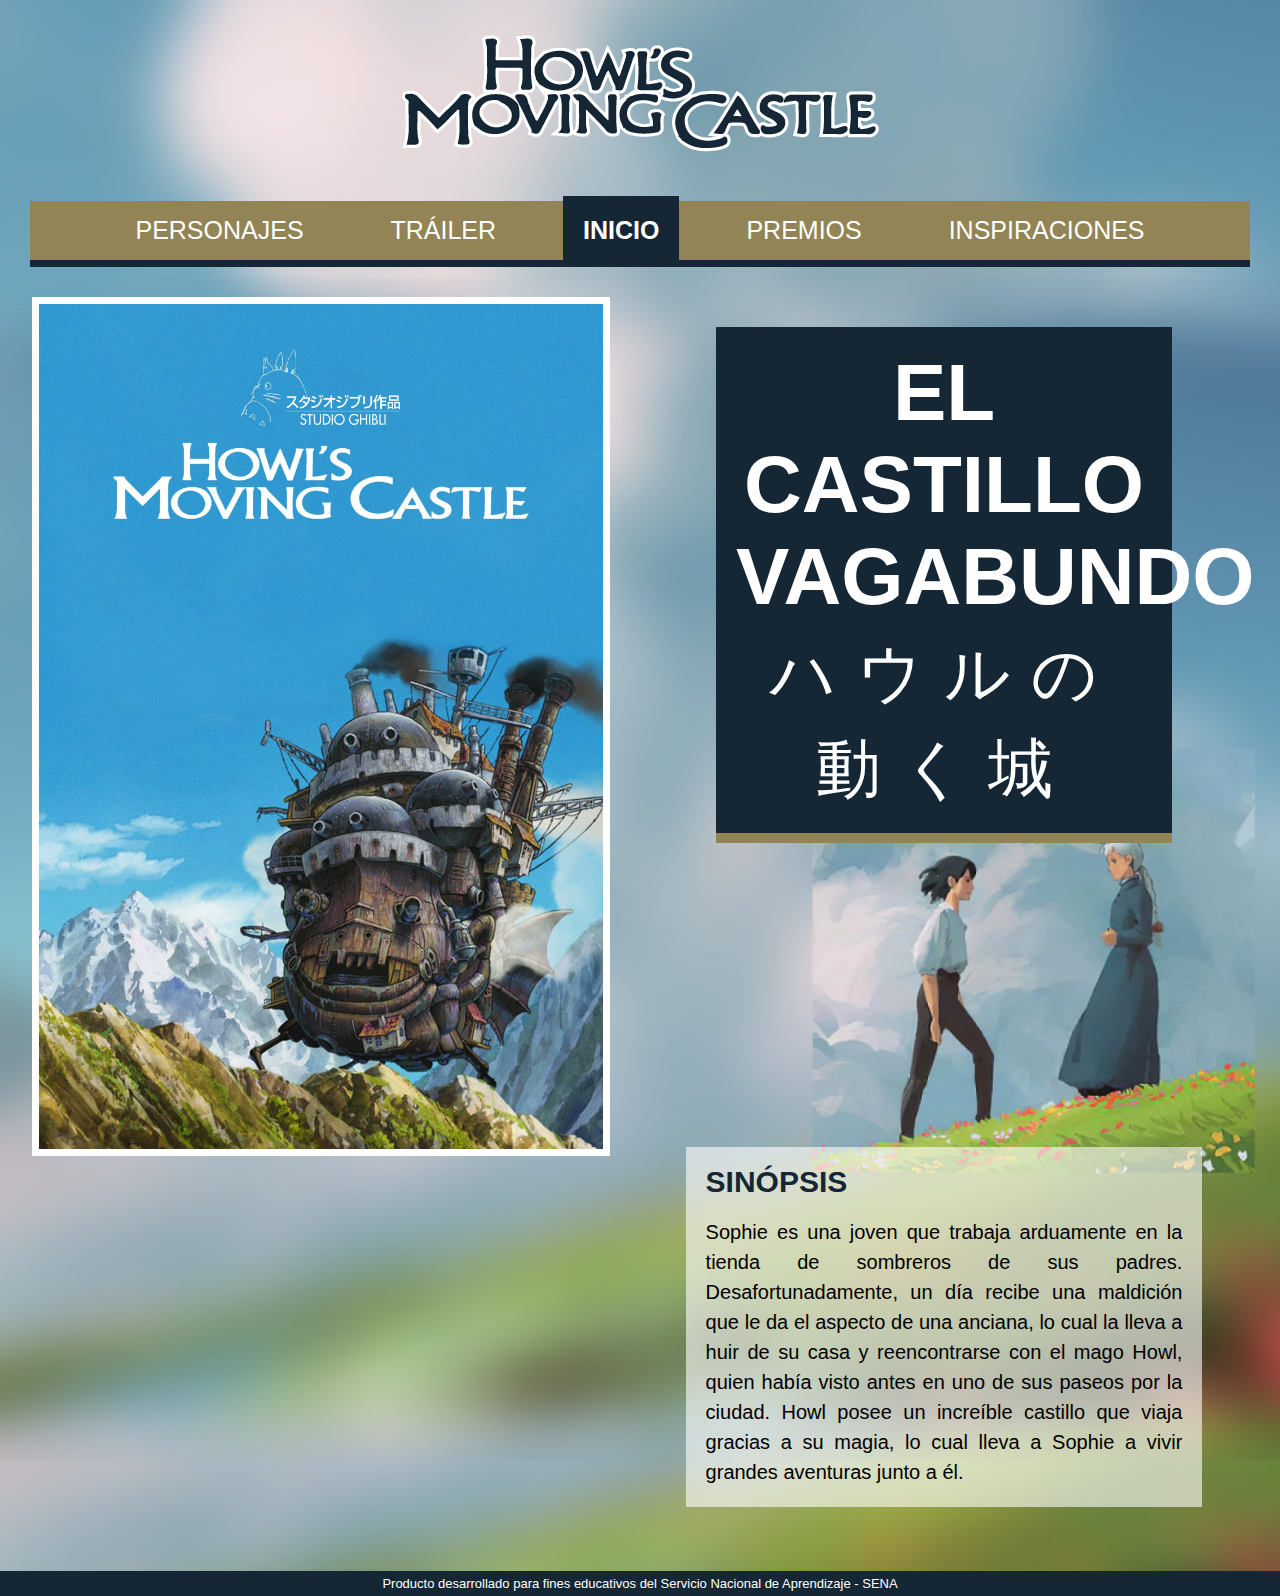
<file: index.html>
<!DOCTYPE html>
<html>
<head>
	<meta charset="utf-8">
	<meta name="viewport" content="width=device-width, initial-scale=1">
	<link rel="shortcut icon" type="image/ x-icon" href="img/favicon.ico">
	<link rel="stylesheet" type="text/css" href="css/estilos_index.css">
	<title>El Castillo Vagabundo</title>
	
</head>
<body>

	<div class="arriba">
			<img src="img/imgtitulo.png" alt="Titulo Howls Moving Castle">
		</div>

	<div class="header">

		

		<div class="menu">
			<a href="personajes.html">PERSONAJES</a>
			<a href="trailer.html">TRÁILER</a>
			<a href="index.html" class="inicio">INICIO</a>
			<a href="premios.html">PREMIOS</a>
			<a href="inspiraciones.html">INSPIRACIONES</a>		
		</div>


		<div id="contenido">
			<div class="banner">
				<img src="img/banner2.jpg" alt="Poster de la película Howls Moving Castle">

			</div><div class="derecha">
				<div class="titulo">
					<p>EL <br> CASTILLO VAGABUNDO <br>
					<span class="kanji">ハウルの動く城</span></p>
				</div>
				<div class="sinopsis">

					<h2>SINÓPSIS</h2>
					<p>Sophie es una joven que trabaja arduamente en la tienda de sombreros de sus padres. Desafortunadamente, un día recibe una maldición que le da el aspecto de una anciana, lo cual la lleva a huir de su casa y reencontrarse con el mago Howl, quien había visto antes en uno de sus paseos por la ciudad. Howl posee un increíble castillo que viaja gracias a su magia, lo cual lleva a Sophie a vivir grandes aventuras junto a él.  </p>
					
				</div>
			</div>
		</div>

	<div class="footer">
		<p>Producto desarrollado para fines educativos del Servicio Nacional de Aprendizaje - SENA</p>
	</div>

</body>
</html>
</file>
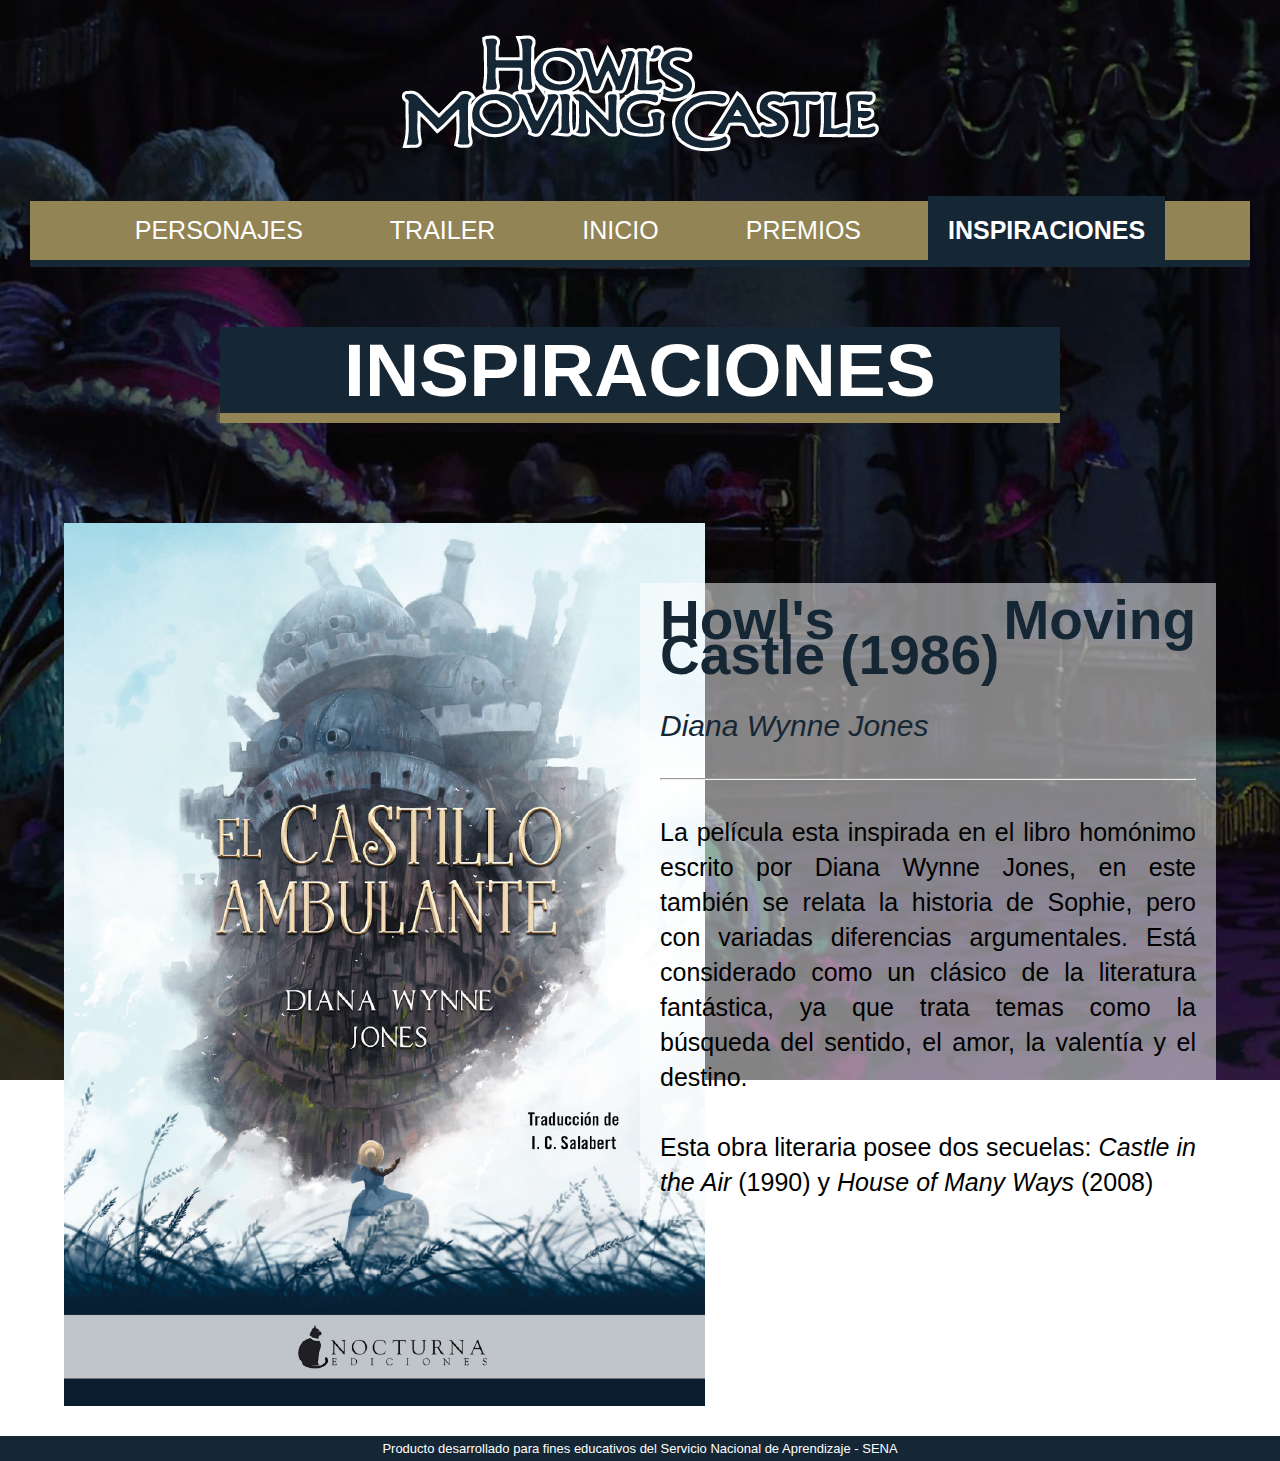
<file: inspiraciones.html>
<!DOCTYPE html>
<html>
<head>
	<meta charset="utf-8">
	<meta name="viewport" content="width=device-width, initial-scale=1">
	<link rel="shortcut icon" type="image/ x-icon" href="img/favicon.ico">
	<link rel="stylesheet" type="text/css" href="css/estilos_inspiraciones.css">

	<title>Inspiraciones</title>
</head>
<body>
	<div class="arriba">
			<img src="img/imgtitulo.png" alt="Titulo Howls Moving Castle">
		</div>


		<div class="menu">
			<a href="personajes.html">PERSONAJES</a>
			<a href="trailer.html">TRAILER</a>
			<a href="index.html">INICIO</a>
			<a href="premios.html">PREMIOS</a>
			<a href="inspiraciones.html"class="titulo">INSPIRACIONES</a>		
		</div>



		<div class="tituloinspiraciones">
			<h2>INSPIRACIONES</h2>
		</div>


		<div class="contenido">
			<div class="imglibro"><img src="img/libro.png"></div><div class="texto">
			<h3>Howl's Moving Castle (1986)</h3><br>
			<h4>Diana Wynne Jones</h4><br><hr><br>
			<p>La película esta inspirada en el libro homónimo escrito por Diana Wynne Jones, en este también se relata la historia de Sophie, pero con variadas diferencias argumentales. Está considerado como un clásico de la literatura fantástica, ya que trata temas como la búsqueda del sentido, el amor, la valentía y el destino. <br><br>
Esta obra literaria posee dos secuelas: <em>Castle in the Air</em> (1990) y <em>House of Many Ways</em> (2008)
</p>
			</div>
		</div>


		<div class="footer">
		<p>Producto desarrollado para fines educativos del Servicio Nacional de Aprendizaje - SENA</p>
	</div>


</body>
</html>
</file>
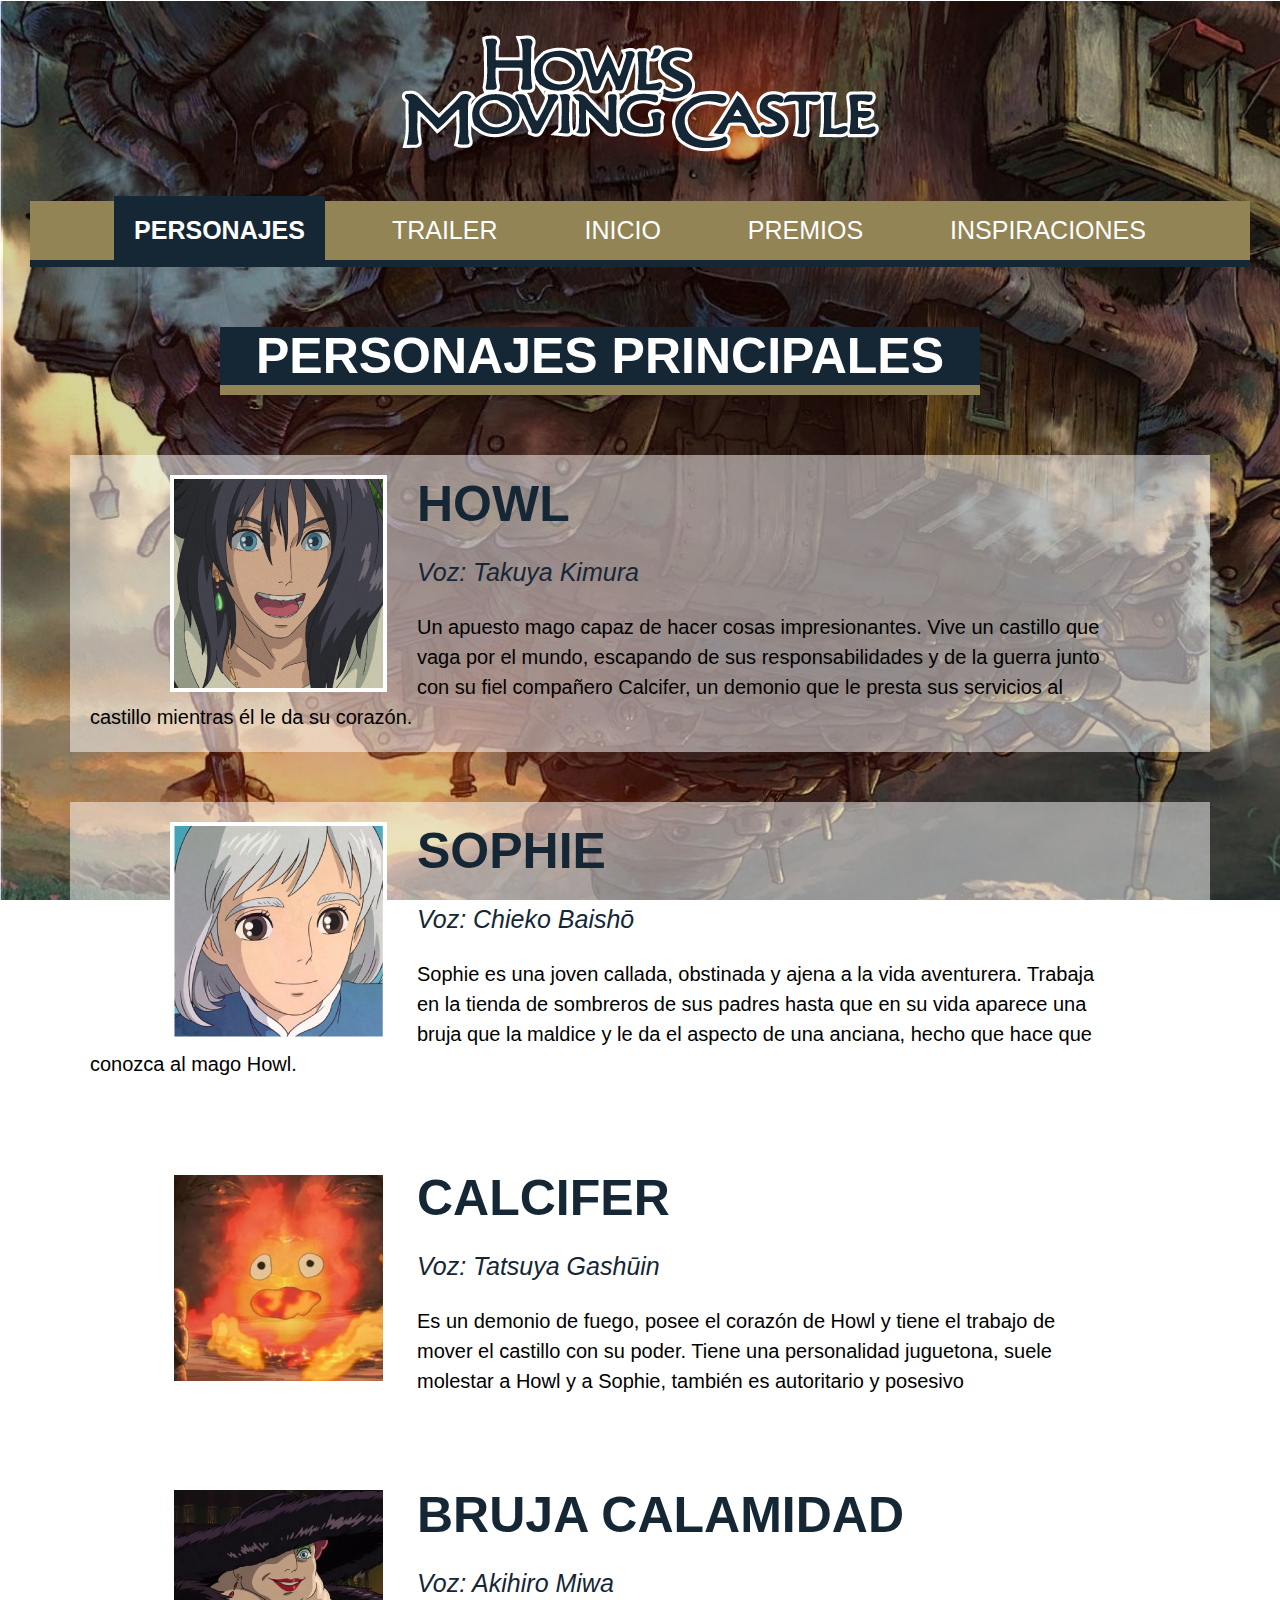
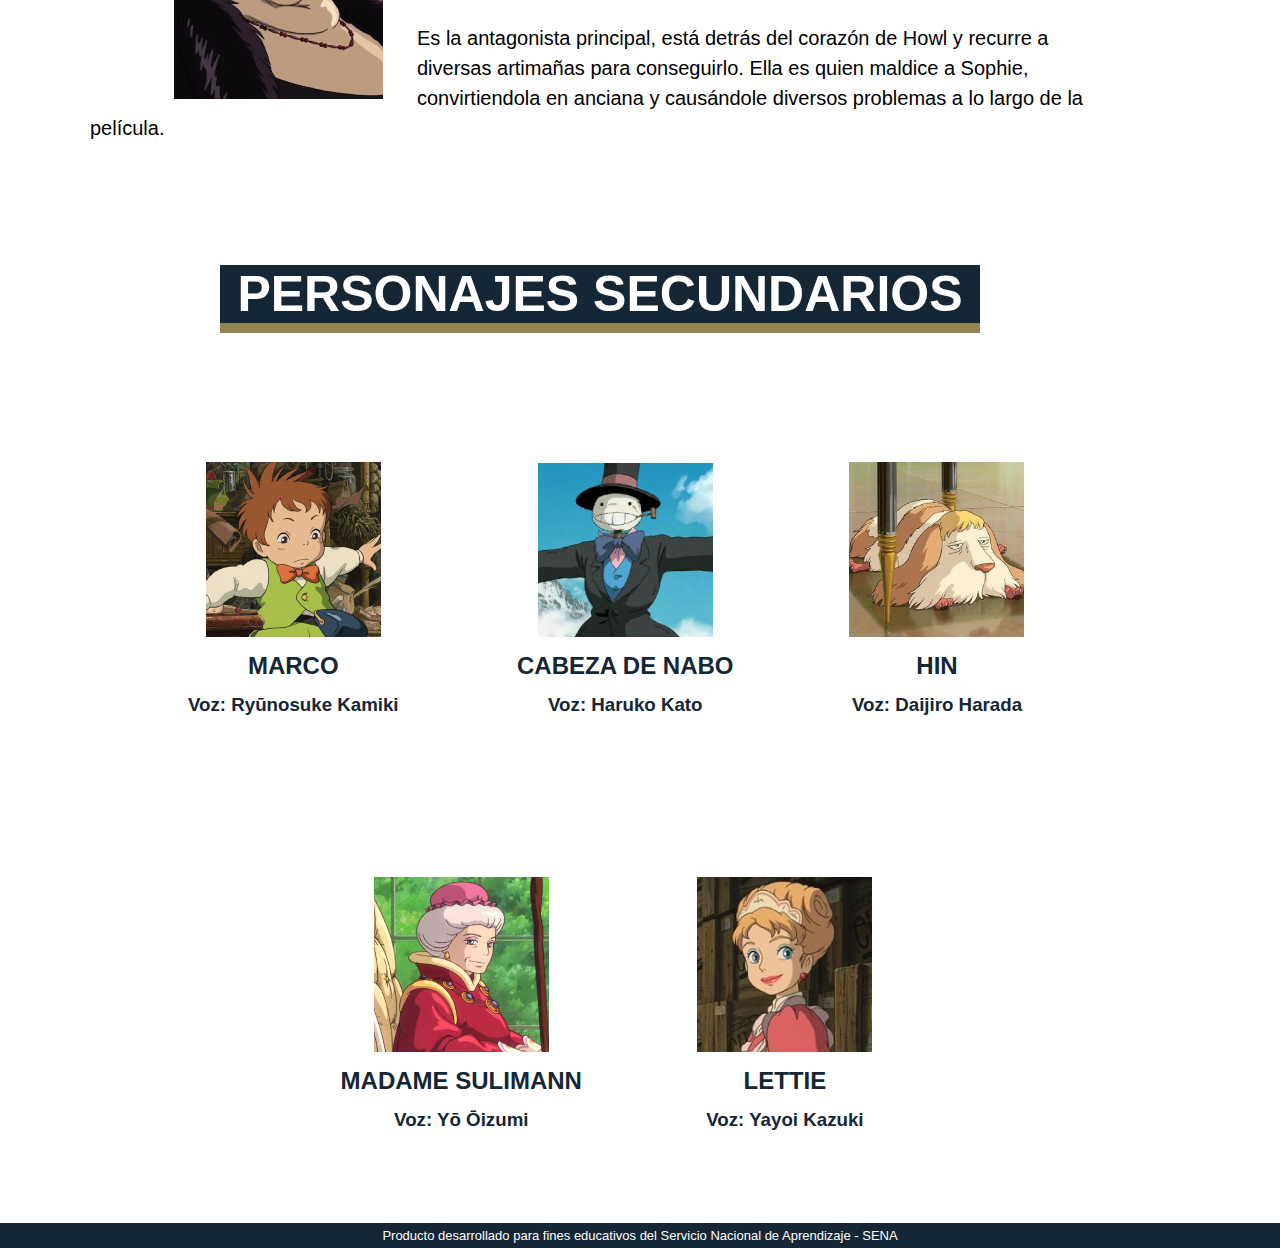
<file: personajes.html>
<!DOCTYPE html>
<html>
<head>
<meta charset="utf-8">
	<meta name="viewport" content="width=device-width, initial-scale=1">
	<link rel="shortcut icon" type="image/ x-icon" href="img/favicon.ico">
	<link rel="stylesheet" type="text/css" href="css/estilos_personajes.css">
	<title>Personajes</title>
</head>
<body>
	<div class="header">

		
		<div class="arriba">
			<img src="img/imgtitulo.png" alt="Titulo Howls Moving Castle">
		</div>


		<div class="menu">
			<a href="personajes.html" class="titulo">PERSONAJES</a>
			<a href="trailer.html">TRAILER</a>
			<a href="index.html">INICIO</a>
			<a href="premios.html">PREMIOS</a>
			<a href="inspiraciones.html">INSPIRACIONES</a>		
		</div>



		<div class="titulopersonajes">
			<h2>PERSONAJES PRINCIPALES</h2>
			
		</div>

		<div class="personaje">

		<img src="img/img_psj/howl.png" alt="Imagen del personaje Howl">
		<h2>HOWL</h2><br>
		<h3>Voz: Takuya Kimura</h3><br>
		<p>Un apuesto mago capaz de hacer cosas impresionantes. Vive un castillo que vaga por el mundo, escapando de sus responsabilidades y de la guerra junto con su fiel compañero Calcifer, un demonio que le presta sus servicios al castillo mientras él le da su corazón.  </p>

		</div>



		<div class="personaje">

		<img src="img/img_psj/sophie.png" alt="Imagen del personaje Sophie">
		<h2>SOPHIE</h2><br>
		<h3>Voz: Chieko Baishō</h3><br>
		<p>Sophie es una joven callada, obstinada y ajena a la vida aventurera. Trabaja en la tienda de sombreros de sus padres hasta que en su vida aparece una bruja que la maldice y le da el aspecto de una anciana, hecho que hace que conozca al mago Howl.</p>

		</div>



		<div class="personaje">

		<img src="img/img_psj/calcifer.png" alt="Imagen del personaje Calcifer">
		<h2>CALCIFER</h2><br>
		<h3>Voz: Tatsuya Gashūin</h3><br>
		<p>Es un demonio de fuego, posee el corazón de Howl y tiene el trabajo de mover el castillo con su poder. Tiene una personalidad juguetona, suele molestar a Howl y a Sophie, también es autoritario y posesivo                                        
		</p>

		</div>

		<div class="personaje">

		<img src="img/img_psj/bruja.png" alt="Imagen del personaje Bruja Calamidad">
		<h2>BRUJA CALAMIDAD</h2><br>
		<h3>Voz: Akihiro Miwa</h3><br>
		<p>Es la antagonista principal, está detrás del corazón de Howl y recurre a diversas artimañas para conseguirlo. Ella es quien maldice a Sophie, convirtiendola en anciana y causándole diversos problemas a lo largo de la película.</p>

		</div>

		<hr>

		<br>

		<div class="titulopersonajes">
			<h2>PERSONAJES SECUNDARIOS</h2>
			
		</div>


			<div class="secundarios">


		<div class="personaje2">
			<img src="img/img_psj/marco.png">
			<h2>MARCO</h2>
			<h3>Voz: Ryūnosuke Kamiki</h3>

		</div>

		<div class="personaje2">
			<img src="img/img_psj/nabo.png">
			<h2>CABEZA DE NABO</h2>
			<h3>Voz: Haruko Kato</h3>

		</div>

		<div class="personaje2">
			<img src="img/img_psj/hin.png">
			<h2>HIN</h2>
			<h3>Voz: Daijiro Harada</h3>

		</div>

		<div class="personaje2">
			<img src="img/img_psj/madame.png">
			<h2>MADAME SULIMANN</h2>
			<h3>Voz: Yō Ōizumi</h3>

		</div>
		<div class="personaje2">
			<img src="img/img_psj/lettie.png">
			<h2>LETTIE</h2>
			<h3>Voz: Yayoi Kazuki</h3>

		</div>

				
			</div>





	</div>

	<div class="footer">
		<p>Producto desarrollado para fines educativos del Servicio Nacional de Aprendizaje - SENA</p>
	</div>


</body>
</html>
</file>
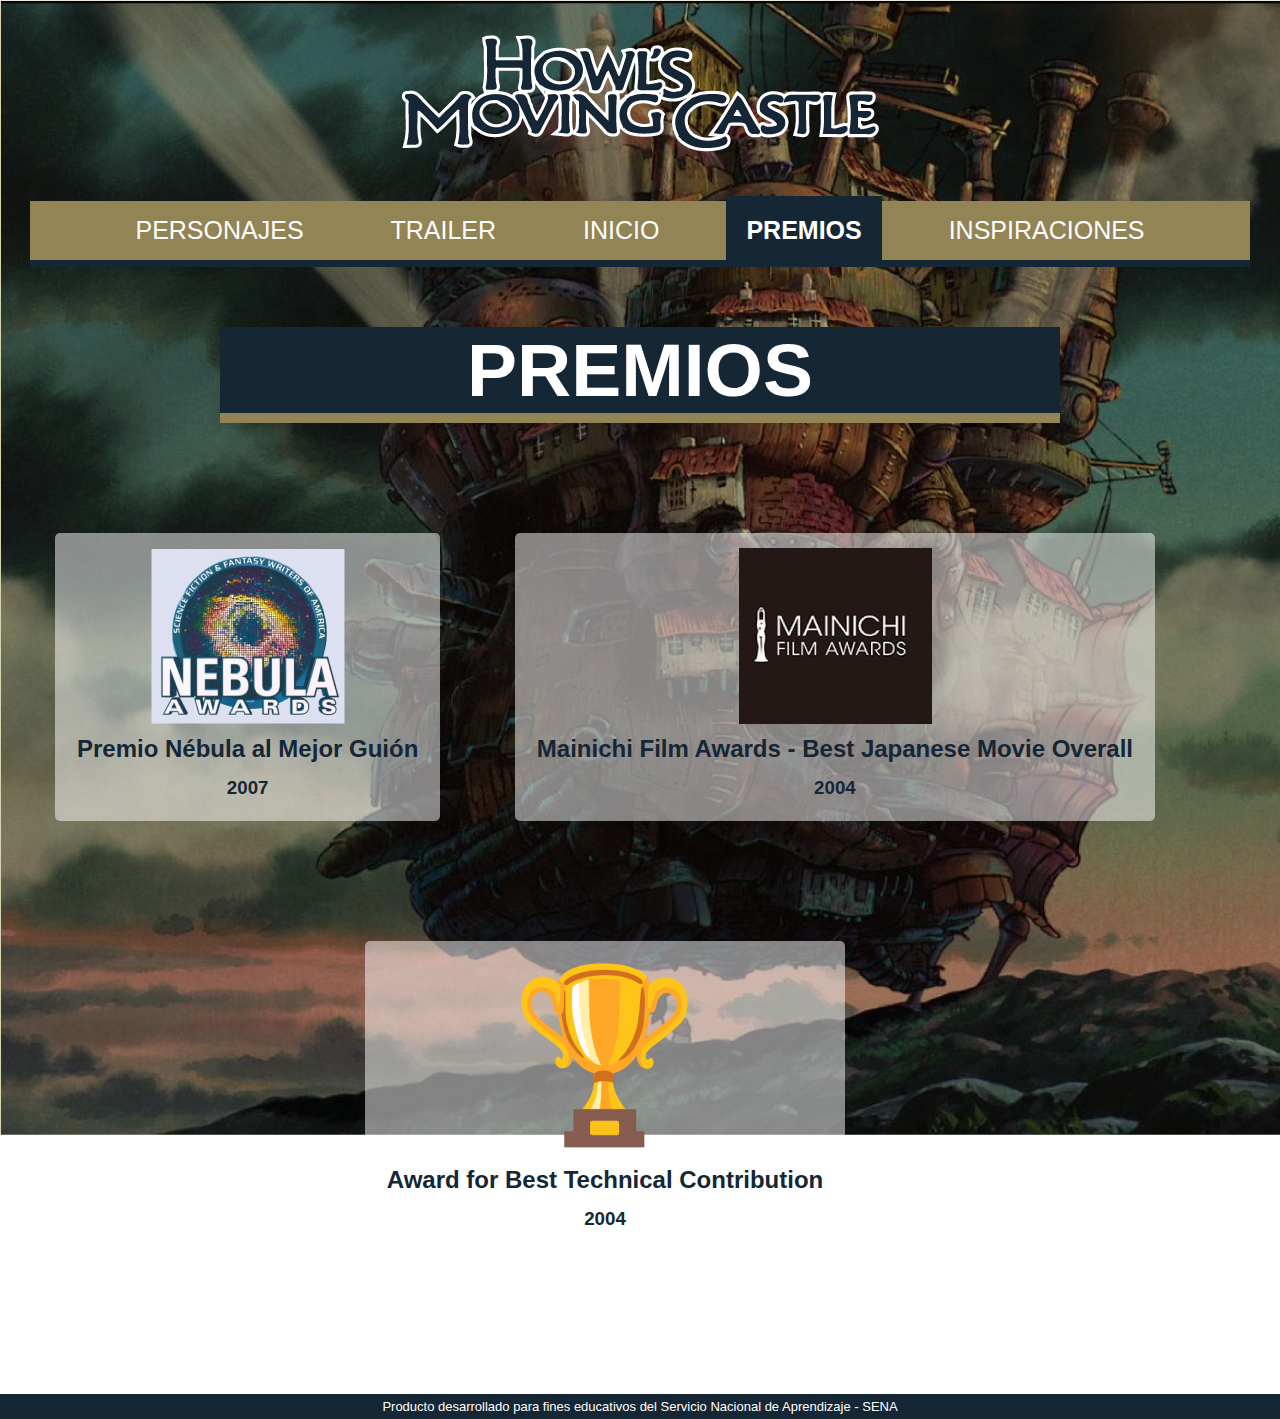
<file: premios.html>
<!DOCTYPE html>
<html>
<head>
<meta charset="utf-8">
	<meta name="viewport" content="width=device-width, initial-scale=1">
	<link rel="shortcut icon" type="image/ x-icon" href="img/favicon.ico">
	<link rel="stylesheet" type="text/css" href="css/estilos_premios.css">
	<title>Premios</title>
</head>
<body>
	<div class="header">

		
		<div class="arriba">
			<img src="img/imgtitulo.png" alt="Titulo Howls Moving Castle">
		</div>


		<div class="menu">
			<a href="personajes.html">PERSONAJES</a>
			<a href="trailer.html">TRAILER</a>
			<a href="index.html">INICIO</a>
			<a href="premios.html" class="titulo">PREMIOS</a>
			<a href="inspiraciones.html">INSPIRACIONES</a>		
		</div>



		<div class="titulopremios">
			<h2>PREMIOS</h2>
		</div>


		<div class="contenedor">


		<div class="premios">
			<img src="img/nebula.png">
			<h2>Premio Nébula al Mejor Guión</h2>
			<h3>2007</h3>

		</div>

		<div class="premios">
			<img src="img/mainichi.png">
			<h2>Mainichi Film Awards - Best Japanese Movie Overall</h2>
			<h3>2004</h3>

		</div>

		<div class="premios">
			<img src="img/trofeo.png">
			<h2>Award for Best Technical Contribution</h2>
			<h3>2004</h3>


			</div>

		</div>

	</div>

		<br>
		<br>
		<br>
		<br>

	<div class="footer">
		<p>Producto desarrollado para fines educativos del Servicio Nacional de Aprendizaje - SENA</p>
	</div>

	


</body>
</html>
</file>
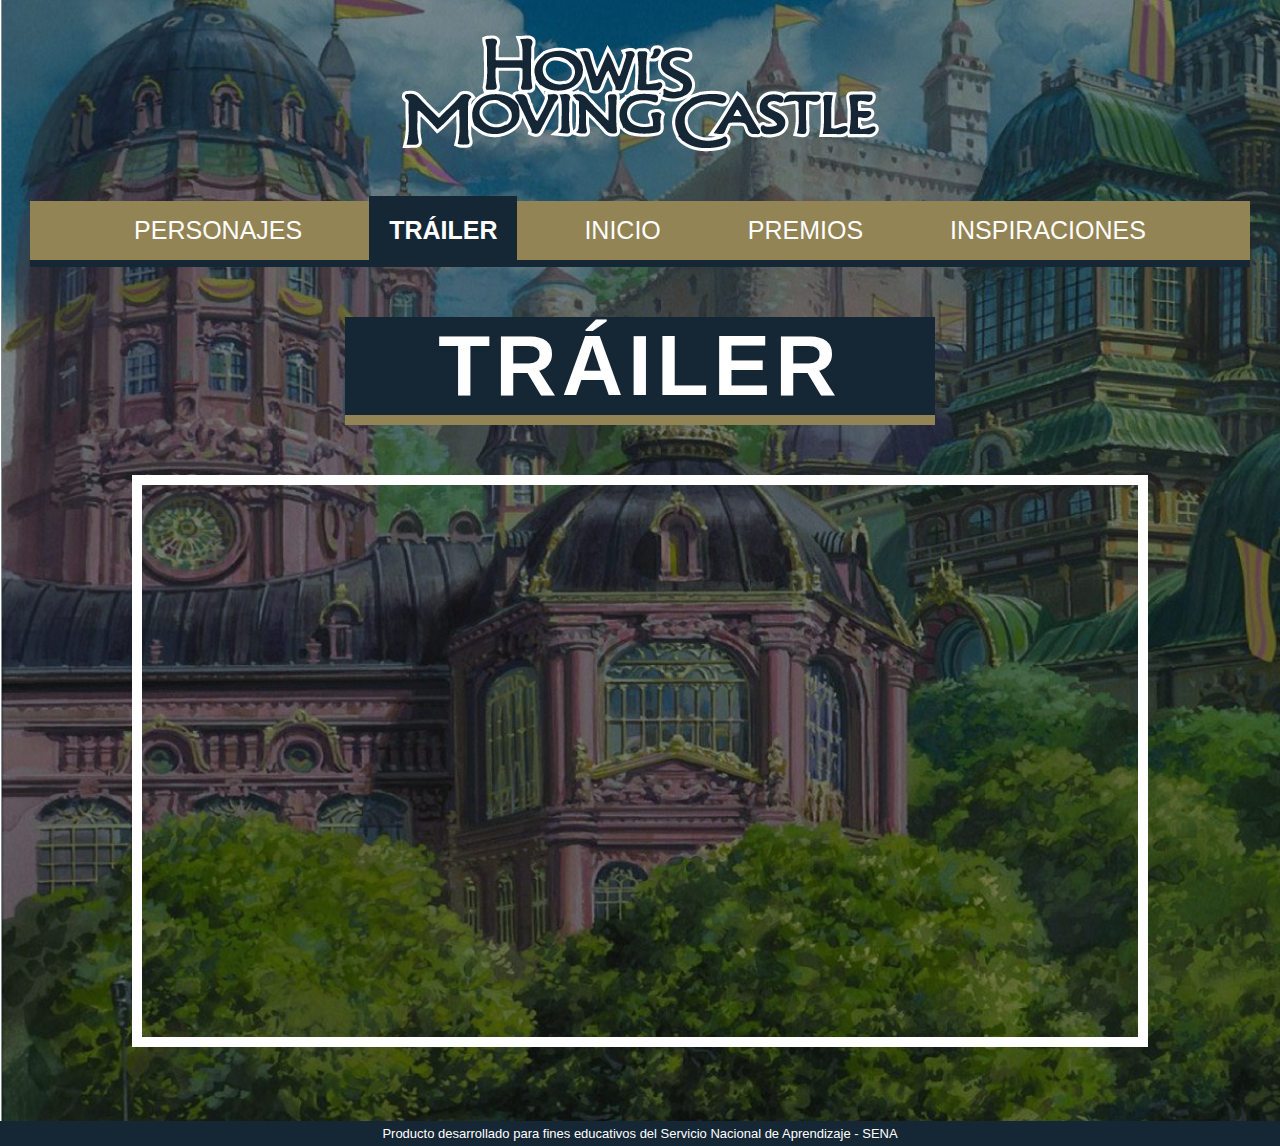
<file: trailer.html>
<!DOCTYPE html>
<html>
<head>
	<meta charset="utf-8">
	<meta name="viewport" content="width=device-width, initial-scale=1">
	<link rel="shortcut icon" type="image/ x-icon" href="img/favicon.ico">
	<link rel="stylesheet" type="text/css" href="css/estilos_trailer.css">
	<title>Trailer</title>
</head>
<body>

	<div class="header">

		
		<div class="arriba">
			<img src="img/imgtitulo.png" alt="Titulo Howls Moving Castle">
		</div>


		<div class="menu">
			<a href="personajes.html">PERSONAJES</a>
			<a href="trailer.html"  class="titulo">TRÁILER</a>
			<a href="index.html">INICIO</a>
			<a href="premios.html">PREMIOS</a>
			<a href="inspiraciones.html">INSPIRACIONES</a>		
		</div>



		<div class="titulotrailer">
			<h1>TRÁILER</h1>
			
		</div>

	</div>


		<div class="trailer">
			<iframe width="1016" height="572" src="https://www.youtube.com/embed/BCDEOoNYW18" title="YouTube video player" frameborder="0" allow="accelerometer; autoplay; clipboard-write; encrypted-media; gyroscope; picture-in-picture" allowfullscreen></iframe>
			
		</div>




	<!-- ------------------------------------------------- -->
		

	

	<div class="footer">
		<p>Producto desarrollado para fines educativos del Servicio Nacional de Aprendizaje - SENA</p>
	</div>

</body>
</html>
</file>
<file: css/estilos_index.css>
* {
	font-family: arial, sans-serif;
	margin: 0 0;
	box-sizing: border-box;
	
}

body {
	background-image: url(../img/banner5.png);
	background-repeat: no-repeat;
	background-position: center;

}

.header {
	
	margin: 0 auto;
}

.header img {
	width: 95%;
	position: relative;
	border: 7px solid white;
}
.menu {
	font-size: 25px;
	padding: 15px;
	background-color: #938455;
	border-bottom: 7px #152635 solid;
	text-align: center;
	margin: 30px;
}

.inicio {
	background-color: #152635;
	font-weight: bolder;
}

a {
	color: white;
	text-decoration: none;
	text-align: center;
	padding: 20px;
	margin: 20px;
}
#contenido {
	width: 95%;
	margin: 0 auto 5% auto;

}
.banner, .derecha {
	display: inline-block;
	vertical-align: top;
	width: 50%;
}
.titulo {
	width: 75%;
	color: white;
	background-color: #152635;
	border-bottom: 10px solid #938455;
	text-align: center;
	font-size: 80px;
	font-weight: bolder;
	margin: 5% auto 50% auto;
}

.titulo p {
	padding: 20px;
}

.kanji {
	font-size: 65px;
	font-weight: lighter;
	letter-spacing: 20px;

}


.sinopsis {
	 display: block;
	 background-color: rgba(255, 255, 255, 0.6) ;
	 padding: 20px;
	 font-size: 20px;
	 line-height: 30px;
	 text-align: justify;
	 width: 85%;
	 margin: auto;

}

.sinopsis h2 {
	font-weight: bolder;
	padding-bottom: 20px;
	color: #152635;
}

.footer {
position: relative;
text-align: center;

}


a:hover {
	background-color: #152635
}

.footer {
	text-align: center;
	background-color: #152635;
	padding: 5px;
	color: white;
	font-weight: lighter;
	font-size: 13px;
}

.arriba {
	margin-top: 20px;
	text-align: center;
	padding: 15px;
}
</file>
<file: css/estilos_inspiraciones.css>
* {
	font-family: arial, sans-serif;
	margin: 0 0;
	box-sizing: border-box;
	
}

body {
	background-image: url(../img/banner_inspiraciones.png);
	background-attachment: fixed;
	background-repeat: no-repeat;
}

.header {
	
	margin: 0 auto;
}

.menu {
	font-size: 25px;
	padding: 15px;
	background-color: #938455;
	border-bottom: 7px #152635 solid;
	text-align: center;
	margin: 30px;
}


a {
	color: white;
	text-decoration: none;
	text-align: center;
	padding: 20px;
	margin: 20px;


}

.titulo {
	background-color: #152635;
	font-weight: bolder;

}


a:hover {
	background-color: #152635;

}

.arriba {
	margin-top: 20px;
	text-align: center;
	padding: 15px;
}

.tituloinspiraciones {
	width: 900px;
	margin: auto;
	padding: 30px;
	margin-bottom: 30px;
}

 .tituloinspiraciones h2 {
	color: white;
	background-color: #152635;
	border-bottom: 10px solid #938455;
	text-align: center;
	font-size: 75px;
	font-weight: bolder;
	margin-bottom: 40px;
}

.contenido {
	width: 90%;
	margin: 0 auto 2% auto;
}

.texto {
	display: inline-block;
	vertical-align: top;
	background-color: rgba(255, 255, 255, 0.5);
	padding: 20px;
	line-height: 35px;
	margin-top: 60px;
	text-align: justify;
}

.imglibro, .texto {
	display: inline-block;
	vertical-align: top;
	width: 50%;

}



.texto h3 {
	font-size: 55px;
	font-weight: bolder;
	color: #152635;


}

.texto h4 {
	font-size: 30px;
	font-style: italic;
	color: #152635;
	font-weight: lighter;

}

.texto p {
	font-size: 25px;

}


.footer {
	text-align: center;
	background-color: #152635;
	padding: 5px;
	color: white;
	font-weight: lighter;
	font-size: 13px;
}
</file>
<file: css/estilos_personajes.css>
* {
	font-family: arial, sans-serif;
	margin: 0 0;
	box-sizing: border-box;
	
}

.header {
	
	margin: 0 auto;
}

.menu {
	font-size: 25px;
	padding: 15px;
	background-color: #938455;
	border-bottom: 7px #152635 solid;
	text-align: center;
	margin: 30px;
}


a {
	color: white;
	text-decoration: none;
	text-align: center;
	padding: 20px;
	margin: 20px;


}

.titulo {
	background-color: #152635;
	font-weight: bolder;

}


a:hover {
	background-color: #152635;

}

.arriba {
	margin-top: 20px;
	text-align: center;
	padding: 15px;
}

.titulopersonajes {
	width: 900px;
	margin: auto;
	padding: 30px;
	margin-bottom: 30px;
}

 div .titulopersonajes h2 {
	color: white;
	background-color: #152635;
	border-bottom: 10px solid #938455;
	text-align: center;
	font-size: 50px;
	font-weight: bolder;

}

body {
	background-image: url(../img/banner_personajes.png);
	background-attachment: fixed;
}


.personaje {
	display: inline-block;
	background-color: rgba(255, 255, 255, 0.5);
	padding: 20px;
	margin: 0 70px 50px 70px;

}

.personaje img {
	float: left;
	margin-left: 80px;
	margin-right: 30px;
	border: 4px solid white;

}

.personaje p,h2 {
	margin-right: 80px;

}

.personaje h2 {
	color: #152635;
	font-size: 50px;
	font-weight: bolder;
}

.personaje h3 {
	color: #152635;
	font-style: italic;
	font-size: 25px;
	font-weight: lighter;
}

.personaje p {
		line-height: 30px;
		font-size: 20px;
}

hr { 
	margin: 0 70px 0px 70px;
	border: 2px solid white;

}

.secundarios {
	text-align: center;

}

.personaje2 {
	display: inline-block;
	margin: 50px 70px 70px 0;
	background-color: rgba(255, 255, 255, 0.5);
	padding: 15px;

}

.personaje2 h2,h3 {
	margin: auto;
	padding: 7px;
	color: #152635;
}

.personaje2 img {
	border: 4px solid white ;
}

.footer {
	text-align: center;
	background-color: #152635;
	padding: 5px;
	color: white;
	font-weight: lighter;
	font-size: 13px;
}
</file>
<file: css/estilos_premios.css>
* {
	font-family: arial, sans-serif;
	margin: 0 0;
	box-sizing: border-box;
	
}

body {
	background-image: url(../img/banner_premios.png);
	background-attachment: fixed;
	background-repeat: no-repeat;
}

.header {
	
	margin: 0 auto;
}

.menu {
	font-size: 25px;
	padding: 15px;
	background-color: #938455;
	border-bottom: 7px #152635 solid;
	text-align: center;
	margin: 30px;
}


a {
	color: white;
	text-decoration: none;
	text-align: center;
	padding: 20px;
	margin: 20px;


}

.titulo {
	background-color: #152635;
	font-weight: bolder;

}


a:hover {
	background-color: #152635;

}

.arriba {
	margin-top: 20px;
	text-align: center;
	padding: 15px;
}

.titulopremios {
	width: 900px;
	margin: auto;
	padding: 30px;
	margin-bottom: 30px;
}

 div .titulopremios h2 {
	color: white;
	background-color: #152635;
	border-bottom: 10px solid #938455;
	text-align: center;
	font-size: 75px;
	font-weight: bolder;
}


.contenedor {
	text-align: center;

}

.premios {
	display: inline-block;
	margin: 50px 70px 70px 0;
	background-color: rgba(255, 255, 255, 0.5);
	padding: 15px;
	border-radius: 5px;

}

.premios h2,h3 {
	margin: auto;
	padding: 7px;
	color: #152635;
}


.footer {
	text-align: center;
	background-color: #152635;
	padding: 5px;
	color: white;
	font-weight: lighter;
	font-size: 13px;
}
</file>
<file: css/estilos_trailer.css>
* {
	font-family: arial, sans-serif;
	margin: 0 0;
	box-sizing: border-box;
	
}

.header {
	
	margin: 0 auto;
}

.menu {
	font-size: 25px;
	padding: 15px;
	background-color: #938455;
	border-bottom: 7px #152635 solid;
	text-align: center;
	margin: 30px;
}


a {
	color: white;
	text-decoration: none;
	text-align: center;
	padding: 20px;
	margin: 20px;


}

.titulo {
	background-color: #152635;
	font-weight: bolder;

}


a:hover {
	background-color: #152635;
}

body {
	background-image: url(../img/banner_trailer.png);
	background-repeat: no-repeat;
	background-attachment: fixed;
}

.trailer {
	text-align: center;
	margin-top: 30px;


}

iframe {
	border: 10px solid white;
	margin-bottom: 70px;

}

div h1 {
	color: white;
	background-color: #152635;
	border-bottom: 10px solid #938455;
	text-align: center;
	font-size: 85px;
	font-weight: bolder;
	letter-spacing: 5px;

}

.titulotrailer {
	width: 630px;
	margin: auto;
	padding: 20px;
}

.footer {
	text-align: center;
	background-color: #152635;
	padding: 5px;
	color: white;
	font-weight: lighter;
	font-size: 13px;
}

.arriba {
	margin-top: 20px;
	text-align: center;
	padding: 15px;
}
</file>
